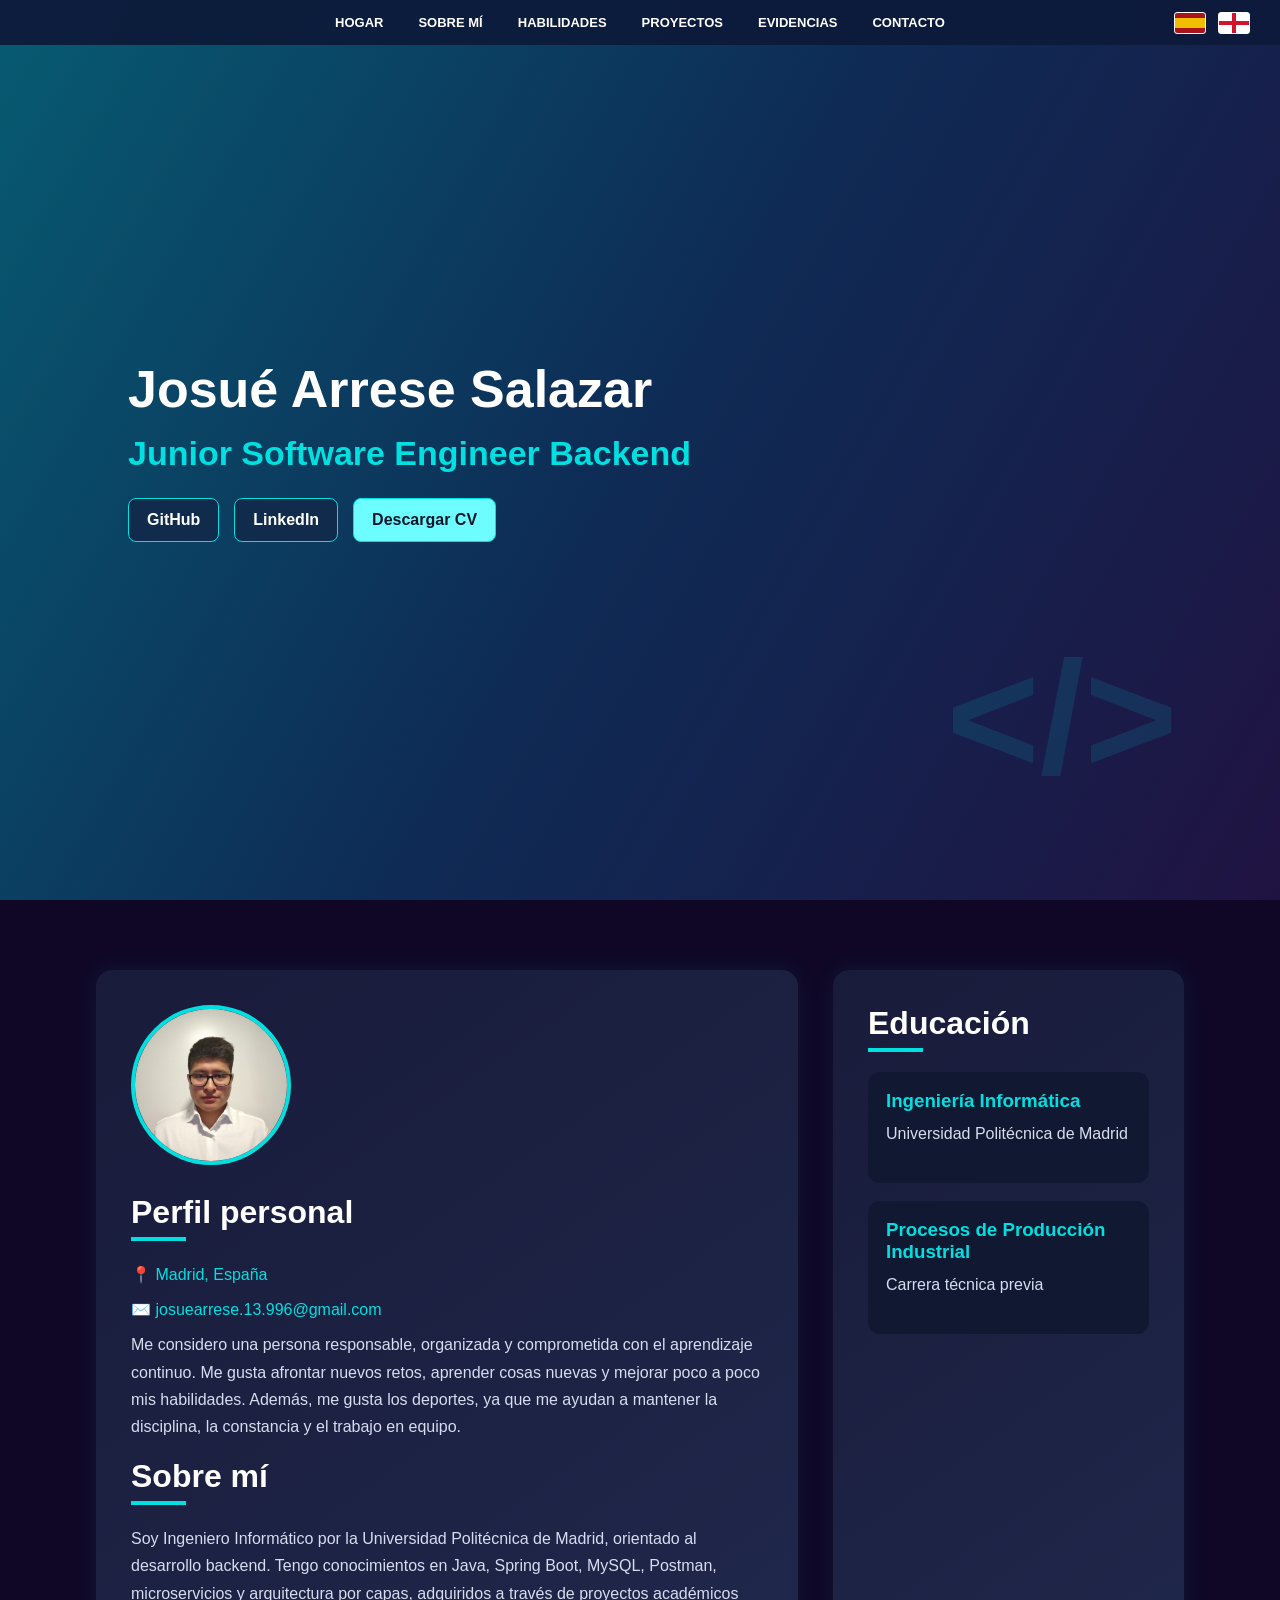
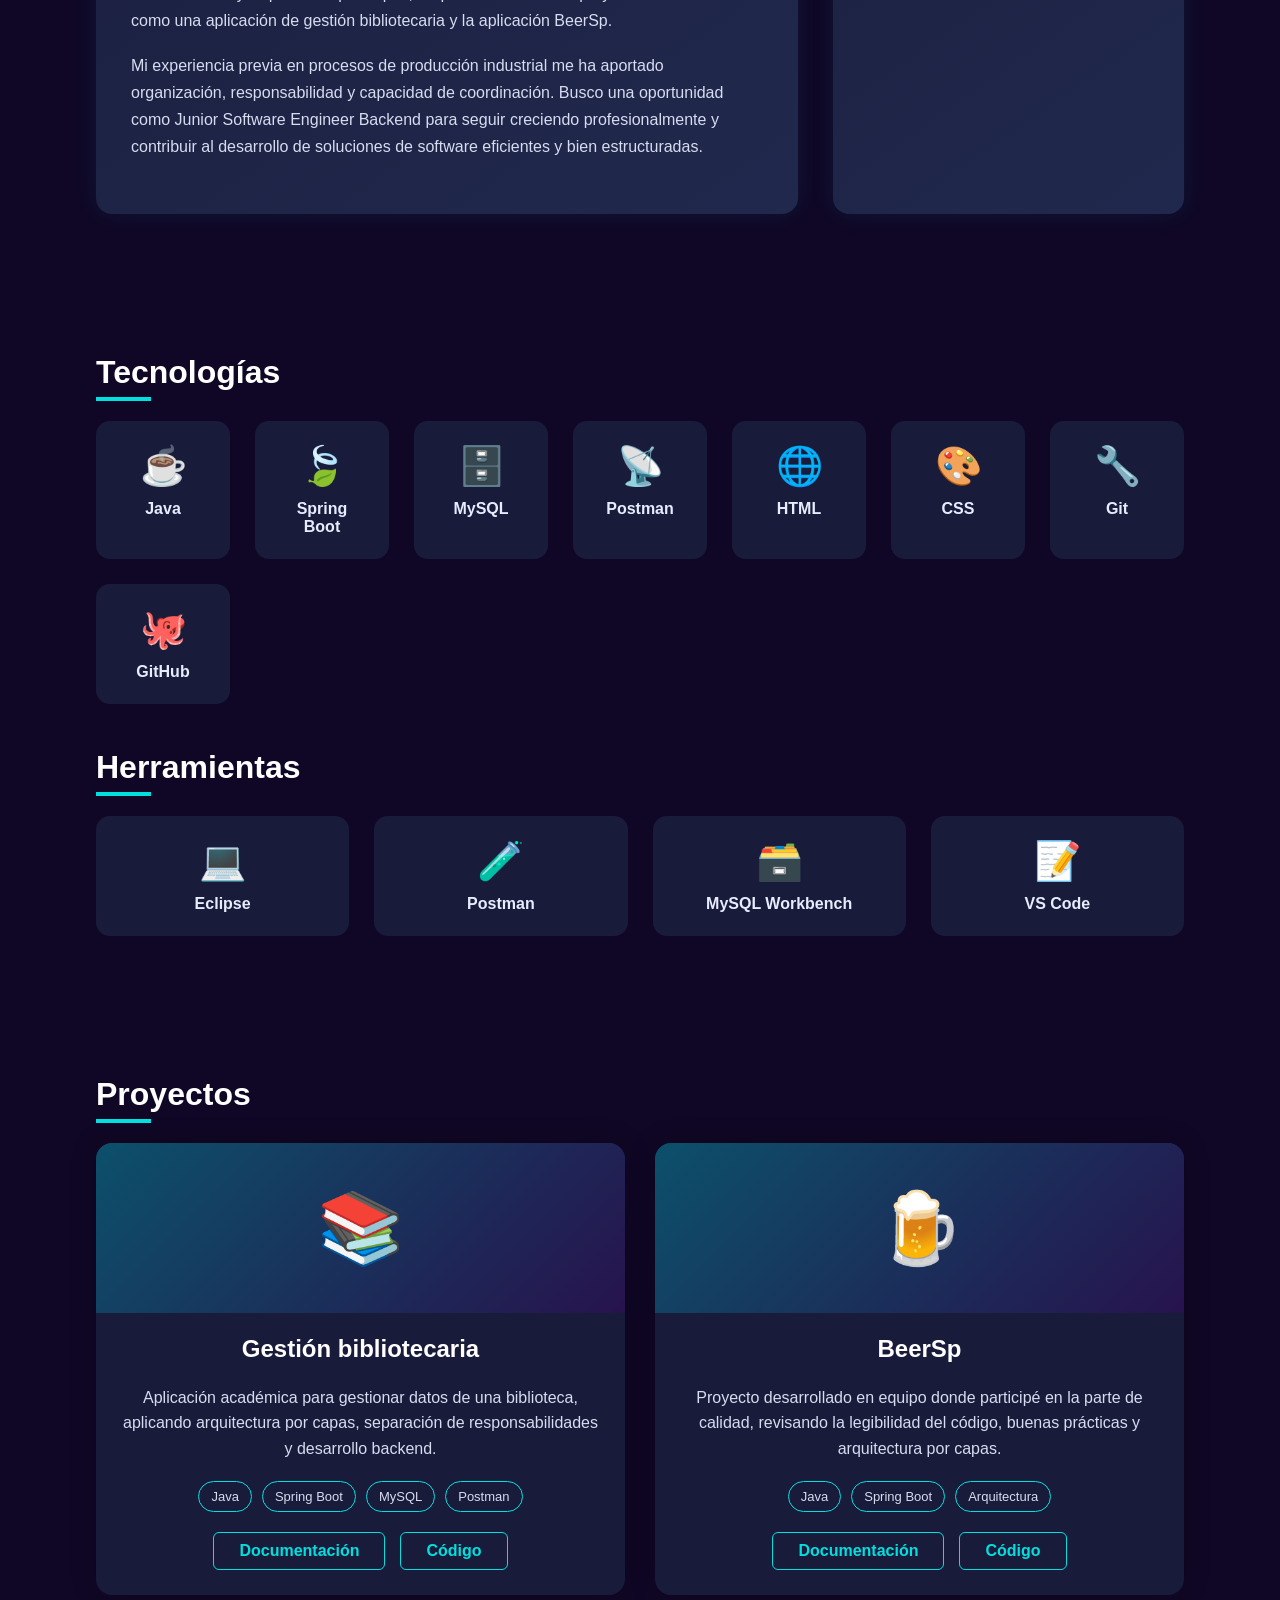
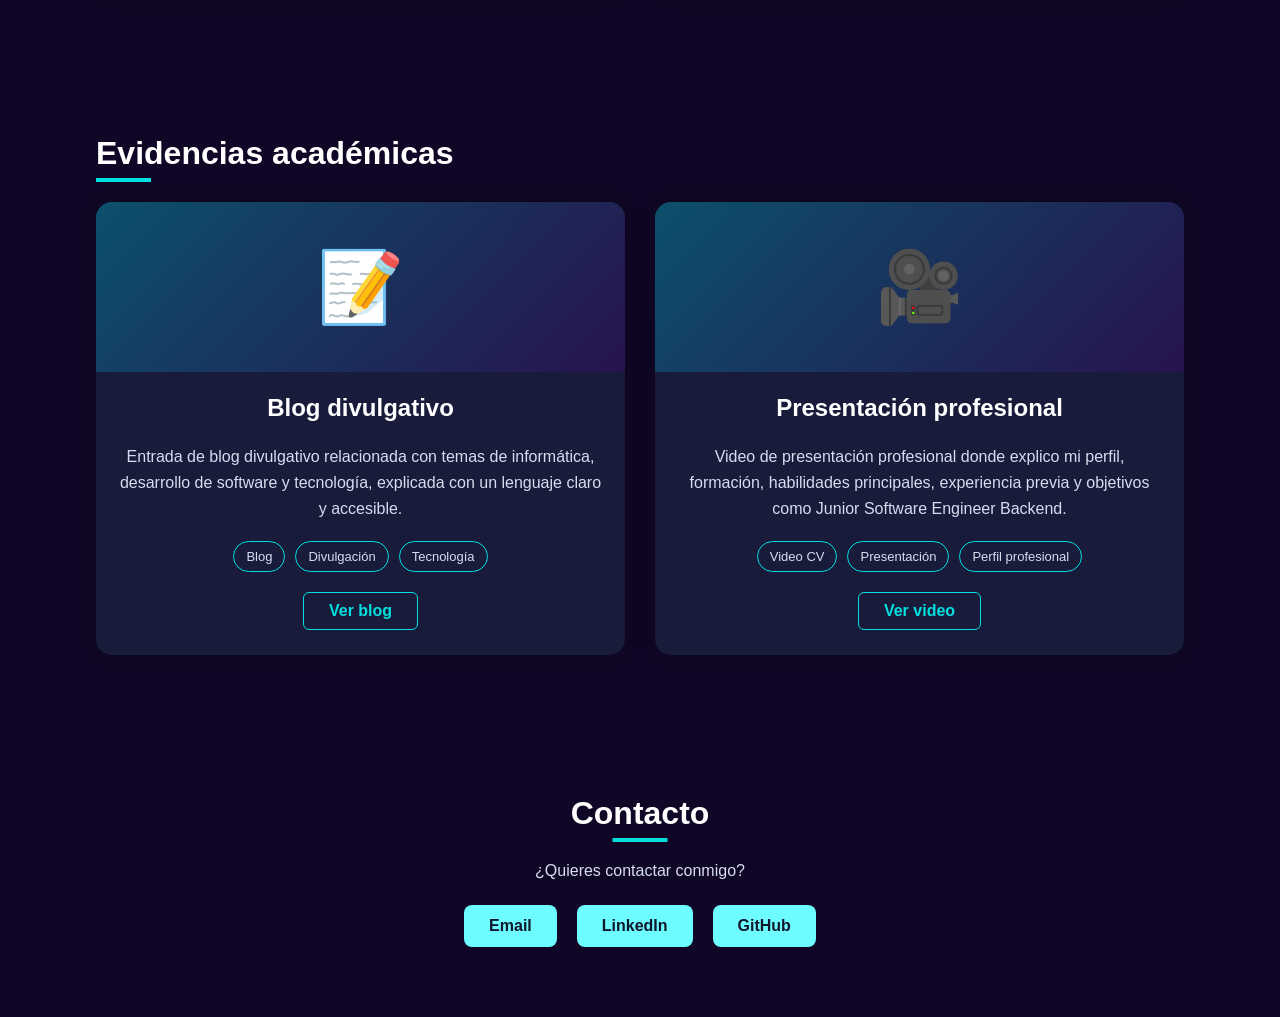
<file: index.html>
<!DOCTYPE html>
<html lang="es">
<head>
    <meta charset="UTF-8">
    <meta name="viewport" content="width=device-width, initial-scale=1.0">
    <title>Mi CV Web</title>
    <link rel="stylesheet" href="style.css">
</head>
<body>

    <header class="navbar">
        <nav>
            <a href="#inicio">HOGAR</a>
            <a href="#sobre-mi">SOBRE MÍ</a>
            <a href="#skills">HABILIDADES</a>
            <a href="#proyectos">PROYECTOS</a>
			<a href="#evidencias">EVIDENCIAS</a>
            <a href="#contacto">CONTACTO</a>
        </nav>
		
		<div class="language-switch">
				    <a href="index.html" title="Español" class="flag flag-es"></a>
				    <a href="en.html" title="English" class="flag flag-en"></a>
		</div>
    </header>

    <section id="inicio" class="hero">
        <div class="hero-content">
            <h1>Josué Arrese Salazar</h1>
            <h2>Junior Software Engineer Backend</h2>

            <div class="hero-buttons">
                <a href="https://github.com/tuusuario" target="_blank">GitHub</a>
                <a href="https://www.linkedin.com/in/josue-arrese-salazar" target="_blank">LinkedIn</a>
                <a href="CV_JosueArrese_2026.pdf" target="_blank" class="cv-btn">Descargar CV</a>
            </div>
        </div>
    </section>

    <main>

		<section id="sobre-mi" class="section about-section">
		    <div class="about-card">
		        <img src="foto.jpg" alt="Foto de perfil" class="profile-img">

		        <h2>Perfil personal</h2>

		        <p class="info">📍 Madrid, España</p>
		        <p class="info">✉️ josuearrese.13.996@gmail.com</p>

		        <p>
					Me considero una persona responsable, organizada y comprometida con el aprendizaje continuo.
					Me gusta afrontar nuevos retos, aprender cosas nuevas y mejorar poco a poco mis habilidades.
					Además, me gusta los deportes, ya que me ayudan a mantener la disciplina, la constancia
					y el trabajo en equipo.
		        </p>

		        <h2 class="second-title">Sobre mí</h2>

		        <p>
		            Soy Ingeniero Informático por la Universidad Politécnica de Madrid, orientado al desarrollo
		            backend. Tengo conocimientos en Java, Spring Boot, MySQL, Postman, microservicios y arquitectura
		            por capas, adquiridos a través de proyectos académicos como una aplicación de gestión bibliotecaria
		            y la aplicación BeerSp.
		        </p>

		        <p>
		            Mi experiencia previa en procesos de producción industrial me ha aportado organización,
		            responsabilidad y capacidad de coordinación. Busco una oportunidad como Junior Software Engineer
		            Backend para seguir creciendo profesionalmente y contribuir al desarrollo de soluciones de software
		            eficientes y bien estructuradas.
		        </p>
		    </div>

		    <div class="education-card">
		        <h2>Educación</h2>

		        <div class="education-item">
		            <h3>Ingeniería Informática</h3>
		            <p>Universidad Politécnica de Madrid</p>
		        </div>

		        <div class="education-item">
		            <h3>Procesos de Producción Industrial</h3>
		            <p>Carrera técnica previa</p>
		        </div>
		    </div>
		</section>

        <section id="skills" class="section">
            <h2>Tecnologías</h2>

            <div class="skills-grid">
                <div class="skill-card">
                    <span>☕</span>
                    <p>Java</p>
                </div>

                <div class="skill-card">
                    <span>🍃</span>
                    <p>Spring Boot</p>
                </div>

                <div class="skill-card">
                    <span>🗄️</span>
                    <p>MySQL</p>
                </div>

                <div class="skill-card">
                    <span>📡</span>
                    <p>Postman</p>
                </div>

                <div class="skill-card">
                    <span>🌐</span>
                    <p>HTML</p>
                </div>

                <div class="skill-card">
                    <span>🎨</span>
                    <p>CSS</p>
                </div>

                <div class="skill-card">
                    <span>🔧</span>
                    <p>Git</p>
                </div>

                <div class="skill-card">
                    <span>🐙</span>
                    <p>GitHub</p>
                </div>
            </div>

            <h2 class="subtitle">Herramientas</h2>

            <div class="skills-grid">
                <div class="skill-card">
                    <span>💻</span>
                    <p>Eclipse</p>
                </div>

                <div class="skill-card">
                    <span>🧪</span>
                    <p>Postman</p>
                </div>

                <div class="skill-card">
                    <span>🗃️</span>
                    <p>MySQL Workbench</p>
                </div>

                <div class="skill-card">
                    <span>📝</span>
                    <p>VS Code</p>
                </div>
            </div>
        </section>

        <section id="proyectos" class="section">
            <h2>Proyectos</h2>

            <div class="projects-grid">

                <article class="project-card">
                    <div class="project-img">
                        <span>📚</span>
                    </div>

                    <h3>Gestión bibliotecaria</h3>

                    <p>
                        Aplicación académica para gestionar datos de una biblioteca,
                        aplicando arquitectura por capas, separación de responsabilidades
                        y desarrollo backend.
                    </p>

                    <div class="tags">
                        <span>Java</span>
                        <span>Spring Boot</span>
                        <span>MySQL</span>
                        <span>Postman</span>
                    </div>

					<div class="project-links">
					    <a href="memoriaSOS.pdf" target="_blank">
					        Documentación
					    </a>

					    <a href="https://github.com/josue-dotcom/Gestion-bibliotecaria" target="_blank">
					        Código
					    </a>
					</div>
                </article>

                <article class="project-card">
                    <div class="project-img">
                        <span>🍺</span>
                    </div>

                    <h3>BeerSp</h3>

                    <p>
                        Proyecto desarrollado en equipo donde participé en la parte de calidad,
                        revisando la legibilidad del código, buenas prácticas y arquitectura por capas.
                    </p>

                    <div class="tags">
                        <span>Java</span>
                        <span>Spring Boot</span>
                        <span>Arquitectura</span>
                    </div>

					<div class="project-links">
					    <a href="Enunciado practica cervezas_v3.pdf" target="_blank">
					        Documentación
					    </a>

					    <a href="https://github.com/Papperlap/BeerSp" target="_blank">
					        Código
					    </a>
					</div>
                </article>

            </div>
        </section>

		<section id="evidencias" class="section">
		    <h2>Evidencias académicas</h2>

		    <div class="projects-grid">

		        <article class="project-card">
		            <div class="project-img">
		                <span>📝</span>
		            </div>

		            <h3>Blog divulgativo</h3>

		            <p>
		                Entrada de blog divulgativo relacionada con temas de informática,
		                desarrollo de software y tecnología, explicada con un lenguaje claro
		                y accesible.
		            </p>

		            <div class="tags">
		                <span>Blog</span>
		                <span>Divulgación</span>
		                <span>Tecnología</span>
		            </div>

		            <div class="project-links">
		                <a href="blog-divulgativo.pdf" target="_blank">
		                    Ver blog
		                </a>
		            </div>
		        </article>

		        <article class="project-card">
		            <div class="project-img">
		                <span>🎥</span>
		            </div>

		            <h3>Presentación profesional</h3>

		            <p>
		                Video de presentación profesional donde explico mi perfil,
		                formación, habilidades principales, experiencia previa y objetivos
		                como Junior Software Engineer Backend.
		            </p>

		            <div class="tags">
		                <span>Video CV</span>
		                <span>Presentación</span>
		                <span>Perfil profesional</span>
		            </div>

		            <div class="project-links">
		                <a href="https://upm365-my.sharepoint.com/:p:/g/personal/josue_arrese_alumnos_upm_es/IQAkgTAaNq_4RZ8BwZj1r_7wAXZQDqlaIn50HntWzbKVnQE?e=PrsTc0" target="_blank">
		                    Ver video
		                </a>
		            </div>
		        </article>

		    </div>
		</section>
		
        <section id="contacto" class="section contact-section">
            <h2>Contacto</h2>

            <p>¿Quieres contactar conmigo?</p>

            <div class="contact-links">
                <a href="mailto:josuearrese.13.996@gmail.com">Email</a>
                <a href="https://www.linkedin.com/in/josue-arrese-salazar" target="_blank">LinkedIn</a>
                <a href="https://github.com/tuusuario" target="_blank">GitHub</a>
            </div>
        </section>

    </main>

</body>
</html>
</file>
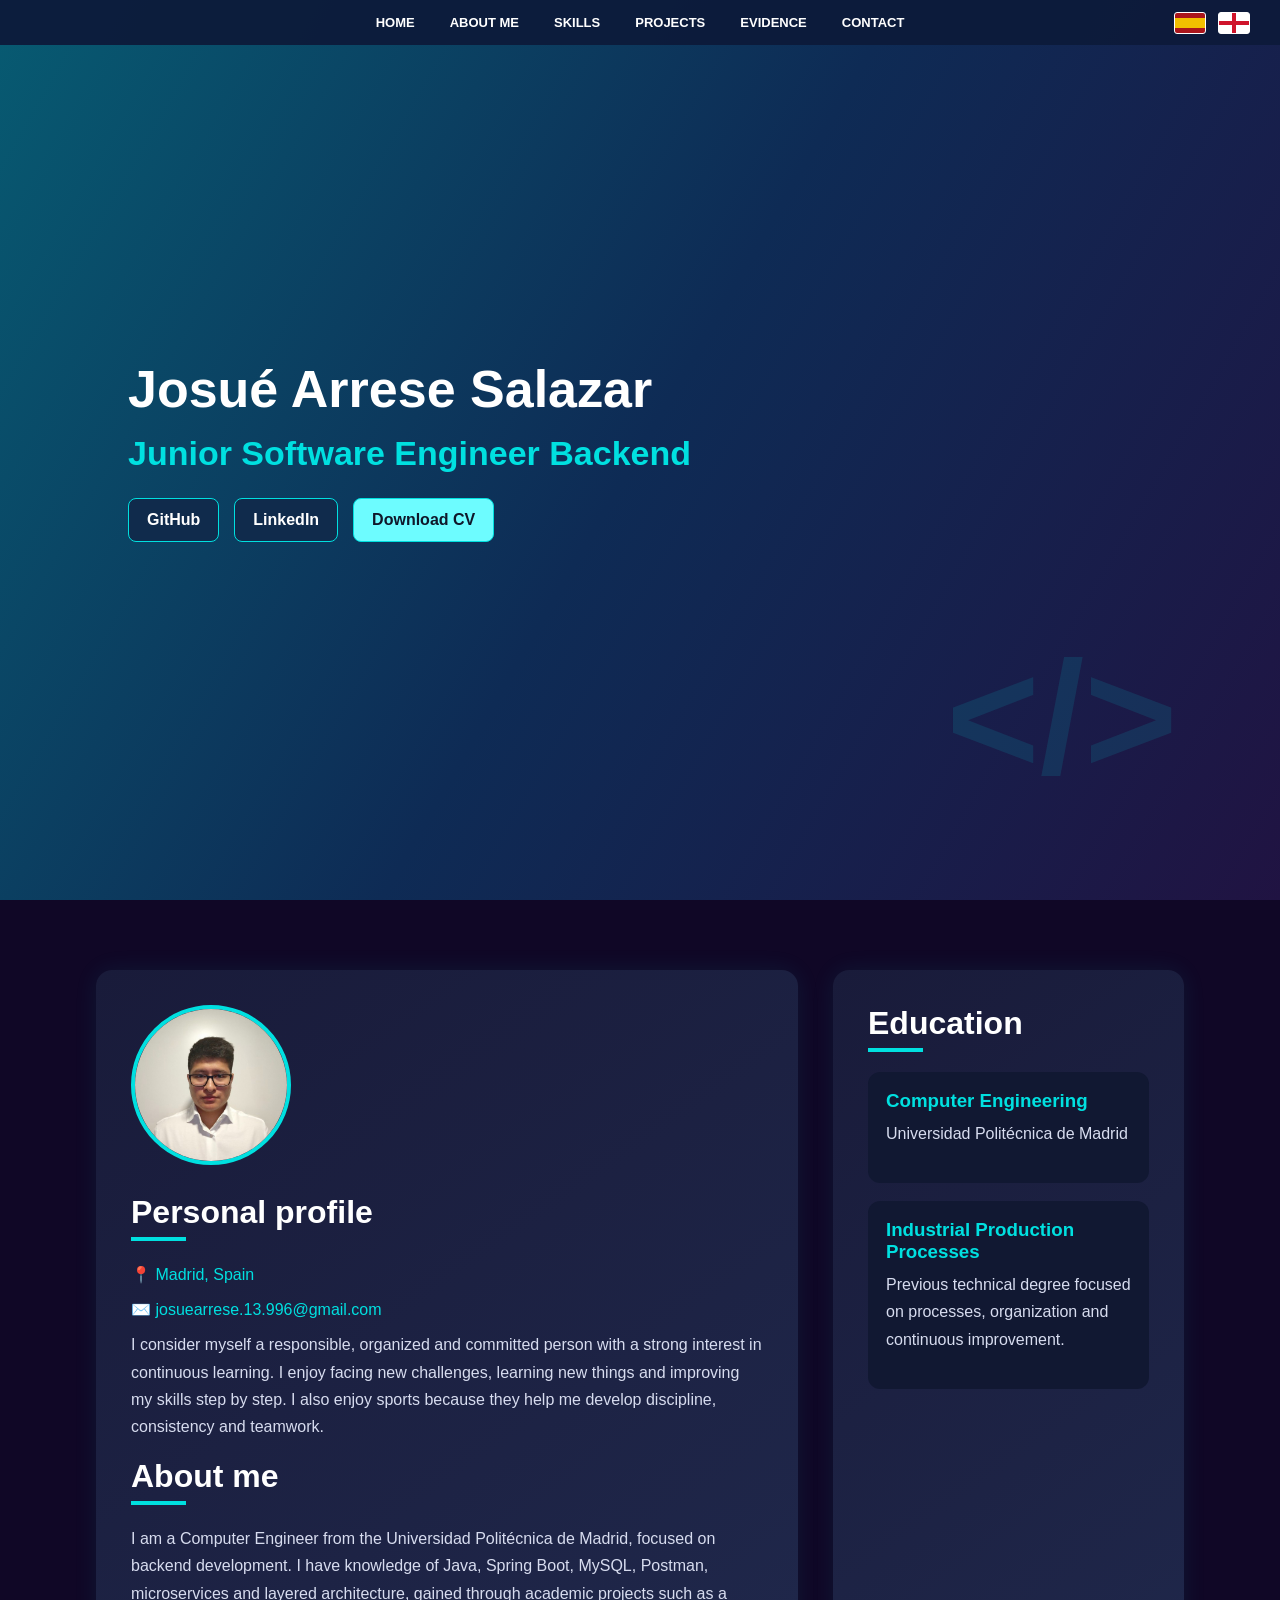
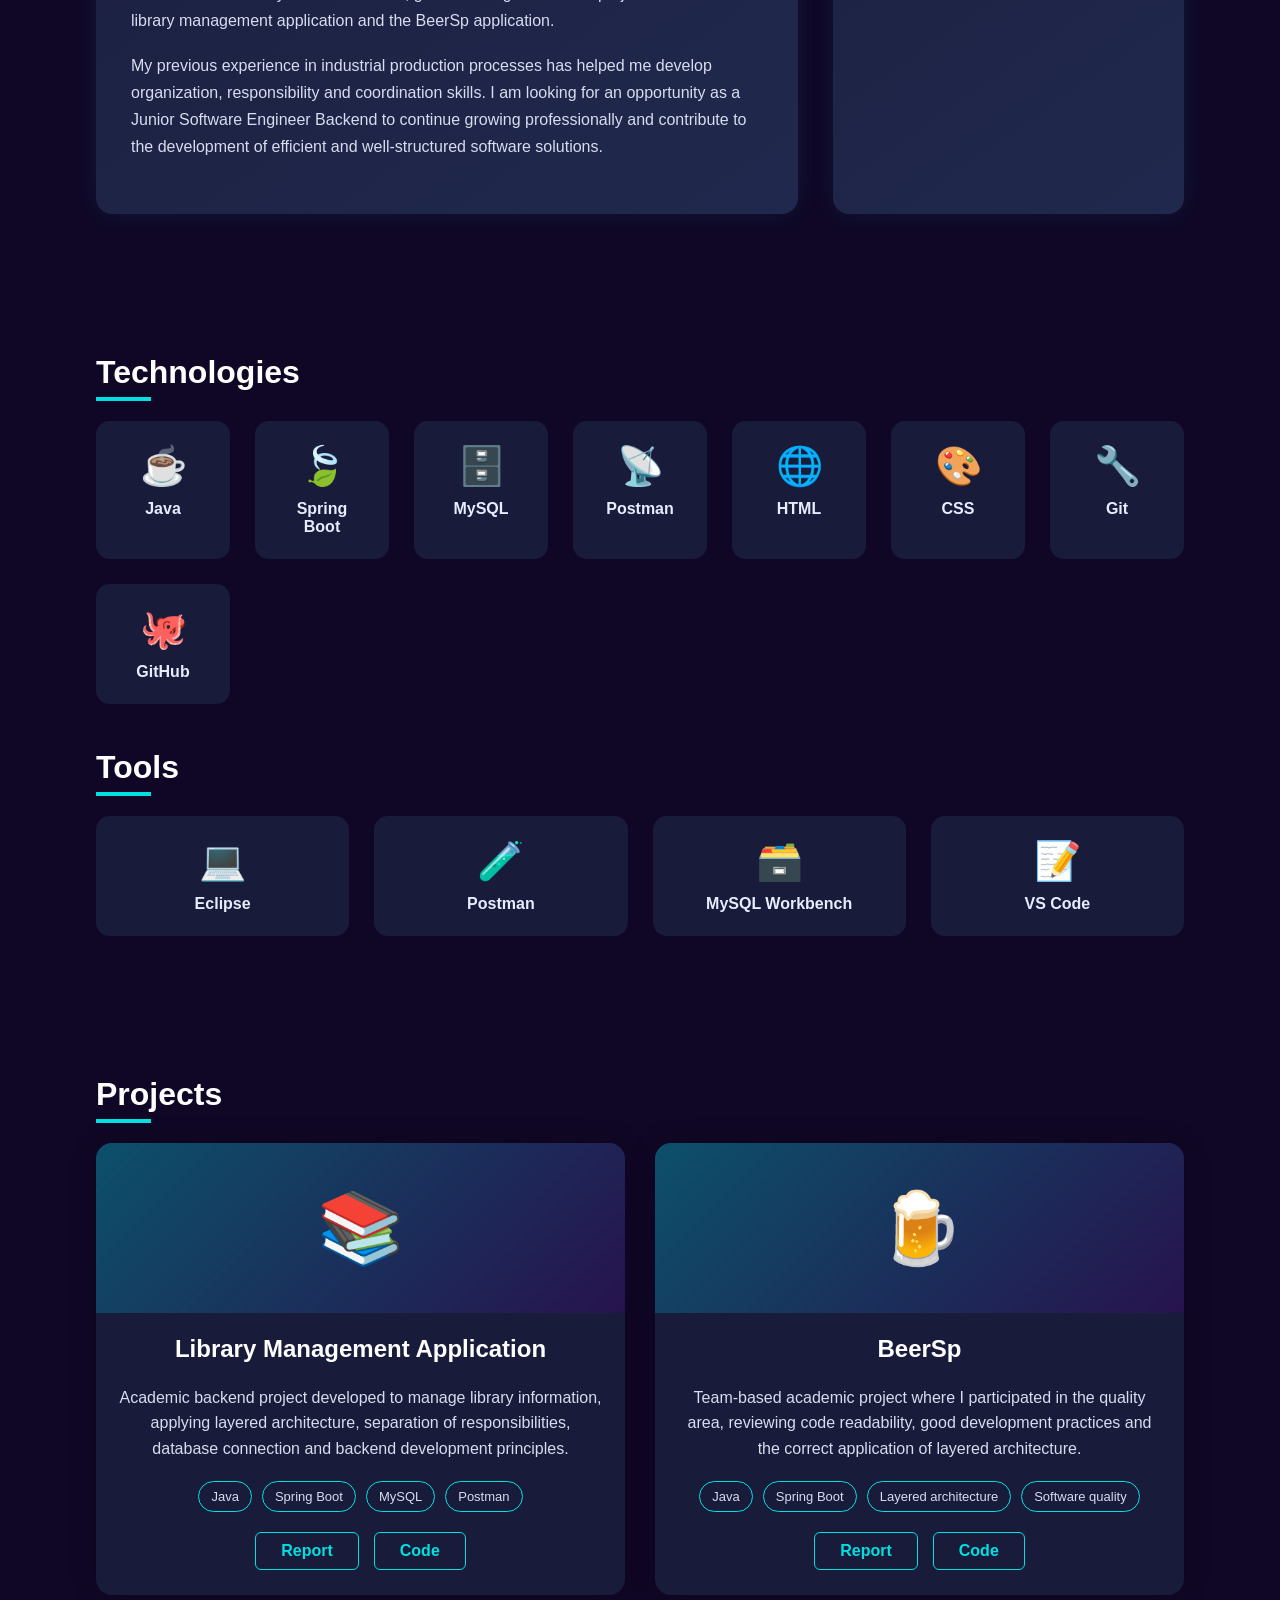
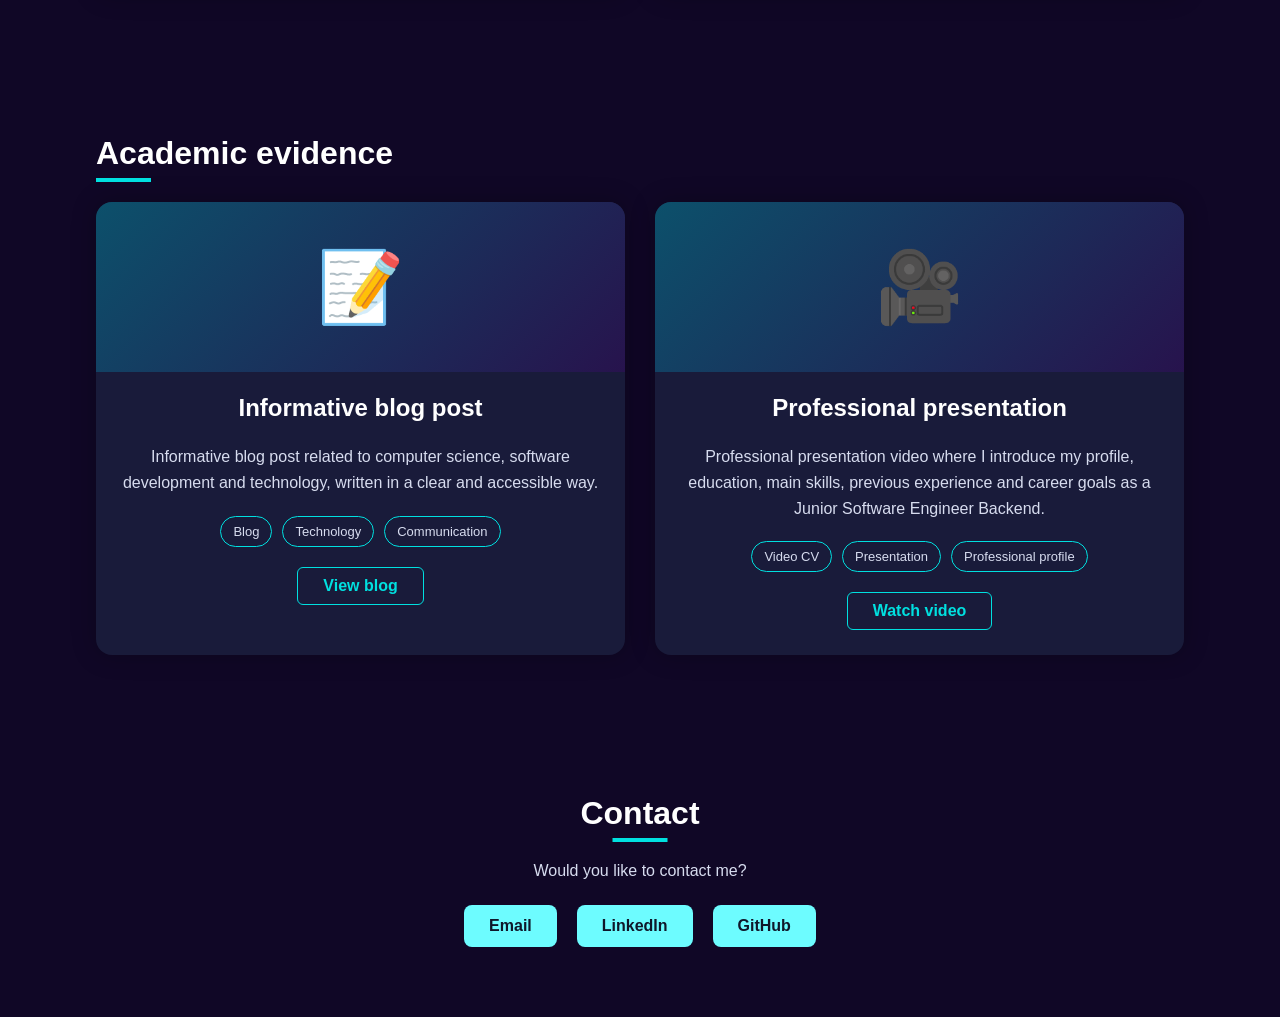
<file: en.html>
<!DOCTYPE html>
<html lang="en">
<head>
    <meta charset="UTF-8">
    <meta name="viewport" content="width=device-width, initial-scale=1.0">
    <title>Josué Arrese Salazar | Web CV</title>
    <link rel="stylesheet" href="style.css">
</head>
<body>

    <header class="navbar">
        <nav>
            <a href="#home">HOME</a>
            <a href="#about-me">ABOUT ME</a>
            <a href="#skills">SKILLS</a>
            <a href="#projects">PROJECTS</a>
            <a href="#evidence">EVIDENCE</a>
            <a href="#contact">CONTACT</a>
        </nav>

        <div class="language-switch">
            <a href="index.html" title="Español" class="flag flag-es"></a>
            <a href="en.html" title="English" class="flag flag-en"></a>
        </div>
    </header>

    <section id="home" class="hero">
        <div class="hero-content">
            <h1>Josué Arrese Salazar</h1>
            <h2>Junior Software Engineer Backend</h2>

            <div class="hero-buttons">
                <a href="https://github.com/josue-dotcom" target="_blank">GitHub</a>
                <a href="https://www.linkedin.com/in/josue-arrese-salazar/" target="_blank">LinkedIn</a>
                <a href="CV_Josue_Arrese_Salazar.pdf" target="_blank" class="cv-btn">Download CV</a>
            </div>
        </div>
    </section>

    <main>

        <section id="about-me" class="section about-section">
            <div class="about-card">
                <img src="foto.jpg" alt="Profile photo" class="profile-img">

                <h2>Personal profile</h2>

                <p class="info">📍 Madrid, Spain</p>
                <p class="info">✉️ josuearrese.13.996@gmail.com</p>

                <p>
                    I consider myself a responsible, organized and committed person with a strong interest
                    in continuous learning. I enjoy facing new challenges, learning new things and improving
                    my skills step by step. I also enjoy sports because they help me develop discipline,
                    consistency and teamwork.
                </p>

                <h2 class="second-title">About me</h2>

                <p>
                    I am a Computer Engineer from the Universidad Politécnica de Madrid, focused on backend
                    development. I have knowledge of Java, Spring Boot, MySQL, Postman, microservices and
                    layered architecture, gained through academic projects such as a library management
                    application and the BeerSp application.
                </p>

                <p>
                    My previous experience in industrial production processes has helped me develop
                    organization, responsibility and coordination skills. I am looking for an opportunity
                    as a Junior Software Engineer Backend to continue growing professionally and contribute
                    to the development of efficient and well-structured software solutions.
                </p>
            </div>

            <div class="education-card">
                <h2>Education</h2>

                <div class="education-item">
                    <h3>Computer Engineering</h3>
                    <p>Universidad Politécnica de Madrid</p>
                </div>

                <div class="education-item">
                    <h3>Industrial Production Processes</h3>
                    <p>Previous technical degree focused on processes, organization and continuous improvement.</p>
                </div>
            </div>
        </section>

        <section id="skills" class="section">
            <h2>Technologies</h2>

            <div class="skills-grid">
                <div class="skill-card">
                    <span>☕</span>
                    <p>Java</p>
                </div>

                <div class="skill-card">
                    <span>🍃</span>
                    <p>Spring Boot</p>
                </div>

                <div class="skill-card">
                    <span>🗄️</span>
                    <p>MySQL</p>
                </div>

                <div class="skill-card">
                    <span>📡</span>
                    <p>Postman</p>
                </div>

                <div class="skill-card">
                    <span>🌐</span>
                    <p>HTML</p>
                </div>

                <div class="skill-card">
                    <span>🎨</span>
                    <p>CSS</p>
                </div>

                <div class="skill-card">
                    <span>🔧</span>
                    <p>Git</p>
                </div>

                <div class="skill-card">
                    <span>🐙</span>
                    <p>GitHub</p>
                </div>
            </div>

            <h2 class="subtitle">Tools</h2>

            <div class="skills-grid">
                <div class="skill-card">
                    <span>💻</span>
                    <p>Eclipse</p>
                </div>

                <div class="skill-card">
                    <span>🧪</span>
                    <p>Postman</p>
                </div>

                <div class="skill-card">
                    <span>🗃️</span>
                    <p>MySQL Workbench</p>
                </div>

                <div class="skill-card">
                    <span>📝</span>
                    <p>VS Code</p>
                </div>
            </div>
        </section>

        <section id="projects" class="section">
            <h2>Projects</h2>

            <div class="projects-grid">

                <article class="project-card">
                    <div class="project-img">
                        <span>📚</span>
                    </div>

                    <h3>Library Management Application</h3>

                    <p>
                        Academic backend project developed to manage library information,
                        applying layered architecture, separation of responsibilities,
                        database connection and backend development principles.
                    </p>

                    <div class="tags">
                        <span>Java</span>
                        <span>Spring Boot</span>
                        <span>MySQL</span>
                        <span>Postman</span>
                    </div>

                    <div class="project-links">
                        <a href="memoriaSOS.pdf" target="_blank">
                            Report
                        </a>

                        <a href="https://github.com/josue-dotcom/Gestion-bibliotecaria" target="_blank">
                            Code
                        </a>
                    </div>
                </article>

                <article class="project-card">
                    <div class="project-img">
                        <span>🍺</span>
                    </div>

                    <h3>BeerSp</h3>

                    <p>
                        Team-based academic project where I participated in the quality area,
                        reviewing code readability, good development practices and the correct
                        application of layered architecture.
                    </p>

                    <div class="tags">
                        <span>Java</span>
                        <span>Spring Boot</span>
                        <span>Layered architecture</span>
                        <span>Software quality</span>
                    </div>

                    <div class="project-links">
                        <a href="Enunciado practica cervezas_v3.pdf" target="_blank">
                            Report
                        </a>

                        <a href="https://github.com/Papperlap/BeerSp" target="_blank">
                            Code
                        </a>
                    </div>
                </article>

            </div>
        </section>

        <section id="evidence" class="section">
            <h2>Academic evidence</h2>

            <div class="projects-grid">

                <article class="project-card">
                    <div class="project-img">
                        <span>📝</span>
                    </div>

                    <h3>Informative blog post</h3>

                    <p>
                        Informative blog post related to computer science, software development
                        and technology, written in a clear and accessible way.
                    </p>

                    <div class="tags">
                        <span>Blog</span>
                        <span>Technology</span>
                        <span>Communication</span>
                    </div>

                    <div class="project-links">
                        <a href="blog-divulgativo.pdf" target="_blank">
                            View blog
                        </a>
                    </div>
                </article>

                <article class="project-card">
                    <div class="project-img">
                        <span>🎥</span>
                    </div>

                    <h3>Professional presentation</h3>

                    <p>
                        Professional presentation video where I introduce my profile,
                        education, main skills, previous experience and career goals
                        as a Junior Software Engineer Backend.
                    </p>

                    <div class="tags">
                        <span>Video CV</span>
                        <span>Presentation</span>
                        <span>Professional profile</span>
                    </div>

                    <div class="project-links">
                        <a href="https://upm365-my.sharepoint.com/:p:/g/personal/josue_arrese_alumnos_upm_es/IQAkgTAaNq_4RZ8BwZj1r_7wAXZQDqlaIn50HntWzbKVnQE?e=PrsTc0" target="_blank">
                            Watch video
                        </a>
                    </div>
                </article>

            </div>
        </section>

        <section id="contact" class="section contact-section">
            <h2>Contact</h2>

            <p>Would you like to contact me?</p>

            <div class="contact-links">
                <a href="mailto:josuearrese.13.996@gmail.com">Email</a>
                <a href="https://www.linkedin.com/in/josue-arrese-salazar/" target="_blank">LinkedIn</a>
                <a href="https://github.com/josue-dotcom" target="_blank">GitHub</a>
            </div>
        </section>

    </main>

</body>
</html>
</file>
<file: style.css>
* {
    margin: 0;
    padding: 0;
    box-sizing: border-box;
}

html {
    scroll-behavior: smooth;
}

body {
    font-family: Arial, Helvetica, sans-serif;
    background: #100726;
    color: white;
}

/* Barra de navegación */
.navbar {
    width: 100%;
    background: rgba(13, 27, 58, 0.95);
    padding: 15px 0;
    position: fixed;
    top: 0;
    z-index: 100;
}

.navbar nav {
    display: flex;
    justify-content: center;
    gap: 35px;
}

.navbar a {
    color: white;
    text-decoration: none;
    font-size: 13px;
    font-weight: bold;
}

.navbar a:hover {
    color: #00e0e0;
}

/* Portada */
.hero {
    height: 100vh;
    background: linear-gradient(120deg, #075b72, #0e2b55, #201342);
    display: flex;
    align-items: center;
    padding: 0 10%;
    position: relative;
    overflow: hidden;
}

.hero::after {
    content: "</>";
    position: absolute;
    right: 8%;
    bottom: 10%;
    font-size: 160px;
    font-weight: bold;
    color: rgba(0, 224, 224, 0.12);
}

.hero-content {
    max-width: 700px;
}

.hero h1 {
    font-size: 52px;
    margin-bottom: 15px;
}

.hero h2 {
    font-size: 34px;
    color: #00e0e0;
    margin-bottom: 25px;
}

.hero-buttons {
    display: flex;
    gap: 15px;
    flex-wrap: wrap;
}

.hero-buttons a {
    text-decoration: none;
    color: white;
    background: #102b4c;
    padding: 12px 18px;
    border-radius: 8px;
    font-weight: bold;
    border: 1px solid #00e0e0;
}

.hero-buttons a:hover {
    background: #00e0e0;
    color: #0f172a;
}

.hero-buttons .cv-btn {
    background: #6dfcff;
    color: #0f172a;
}

/* Secciones */
.section {
    width: 85%;
    margin: 0 auto;
    padding: 70px 0;
}

.section h2 {
    font-size: 32px;
    margin-bottom: 30px;
    position: relative;
}

.section h2::after {
    content: "";
    width: 55px;
    height: 4px;
    background: #00e0e0;
    position: absolute;
    left: 0;
    bottom: -10px;
}

/* Sobre mí */
.about-section {
    display: grid;
    grid-template-columns: 2fr 1fr;
    gap: 35px;
}

.about-card,
.education-card {
    background: linear-gradient(145deg, #191b3a, #20294d);
    padding: 35px;
    border-radius: 16px;
    box-shadow: 0 0 25px rgba(0, 224, 224, 0.08);
}

.profile-img {
    width: 160px;
    height: 160px;
    border-radius: 50%;
    border: 4px solid #00e0e0;
    object-fit: cover;
    object-position: center;
    margin-bottom: 25px;
}

.about-card p,
.education-card p {
    color: #d7dcef;
    line-height: 1.7;
    margin-bottom: 18px;
}

.info {
    color: #00e0e0 !important;
    margin-bottom: 8px !important;
}

.education-item {
    background: #111832;
    padding: 18px;
    border-radius: 12px;
    margin-bottom: 18px;
}

.education-item h3 {
    color: #00e0e0;
    margin-bottom: 8px;
}

/* Skills */
.subtitle {
    margin-top: 45px;
}

.skills-grid {
    display: grid;
    grid-template-columns: repeat(auto-fit, minmax(120px, 1fr));
    gap: 25px;
}

.skill-card {
    background: #191b3a;
    padding: 22px;
    border-radius: 14px;
    text-align: center;
    transition: 0.3s;
    border: 1px solid transparent;
}

.skill-card:hover {
    transform: translateY(-8px);
    border-color: #00e0e0;
    box-shadow: 0 0 20px rgba(0, 224, 224, 0.15);
}

.skill-card span {
    font-size: 38px;
    display: block;
    margin-bottom: 12px;
}

.skill-card p {
    font-weight: bold;
    color: #e8ecff;
}

/* Proyectos */
.projects-grid {
    display: grid;
    grid-template-columns: repeat(auto-fit, minmax(260px, 1fr));
    gap: 30px;
}

.project-card {
    background: #191b3a;
    border-radius: 16px;
    overflow: hidden;
    padding-bottom: 25px;
    box-shadow: 0 0 25px rgba(0, 0, 0, 0.25);
    transition: 0.3s;
}

.project-card:hover {
    transform: translateY(-8px);
}

.project-img {
    height: 170px;
    background: linear-gradient(135deg, #0c506b, #27134d);
    display: flex;
    align-items: center;
    justify-content: center;
}

.project-img span {
    font-size: 70px;
}

.project-card h3 {
    font-size: 24px;
    margin: 22px;
    text-align: center;
}

.project-card p {
    color: #d7dcef;
    line-height: 1.6;
    margin: 0 22px 20px;
    text-align: center;
}

.tags {
    display: flex;
    justify-content: center;
    flex-wrap: wrap;
    gap: 10px;
    margin: 20px;
}

.tags span {
    border: 1px solid #00e0e0;
    color: #d7dcef;
    padding: 7px 12px;
    border-radius: 20px;
    font-size: 13px;
}

.project-links {
    display: flex;
    justify-content: center;
    gap: 15px;
}

.project-links a {
    text-decoration: none;
    color: #00e0e0;
    border: 1px solid #00e0e0;
    padding: 9px 25px;
    border-radius: 6px;
    font-weight: bold;
}

.project-links a:hover {
    background: #00e0e0;
    color: #111832;
}

/* Contacto */
.contact-section {
    text-align: center;
}

.contact-section h2::after {
    left: 50%;
    transform: translateX(-50%);
}

.contact-section p {
    color: #d7dcef;
    margin-bottom: 25px;
}

.contact-links {
    display: flex;
    justify-content: center;
    gap: 20px;
    flex-wrap: wrap;
}

.contact-links a {
    color: #0f172a;
    background: #6dfcff;
    text-decoration: none;
    padding: 12px 25px;
    border-radius: 8px;
    font-weight: bold;
}

.language-switch {
    position: absolute;
    right: 30px;
    top: 12px;
    display: flex;
    gap: 12px;
    align-items: center;
}

.flag {
    width: 32px;
    height: 22px;
    display: inline-block;
    border-radius: 3px;
    border: 1px solid white;
    transition: 0.3s;
}

.flag:hover {
    transform: scale(1.15);
}

/* Bandera de España */
.flag-es {
    background: linear-gradient(
        to bottom,
        #aa151b 0%,
        #aa151b 25%,
        #f1bf00 25%,
        #f1bf00 75%,
        #aa151b 75%,
        #aa151b 100%
    );
}

/* Bandera de Inglaterra */
.flag-en {
    background:
        linear-gradient(to right, transparent 0%, transparent 42%, #cf142b 42%, #cf142b 58%, transparent 58%, transparent 100%),
        linear-gradient(to bottom, transparent 0%, transparent 38%, #cf142b 38%, #cf142b 62%, transparent 62%, transparent 100%),
        white;
}

/* Responsive */
@media (max-width: 800px) {
    .navbar nav {
        gap: 15px;
        flex-wrap: wrap;
    }

    .hero {
        padding: 0 6%;
    }

    .hero h1 {
        font-size: 38px;
    }

    .hero h2 {
        font-size: 25px;
    }

    .hero::after {
        font-size: 90px;
    }

    .about-section {
        grid-template-columns: 1fr;
    }

    .section {
        width: 90%;
    }
	
}
</file>
